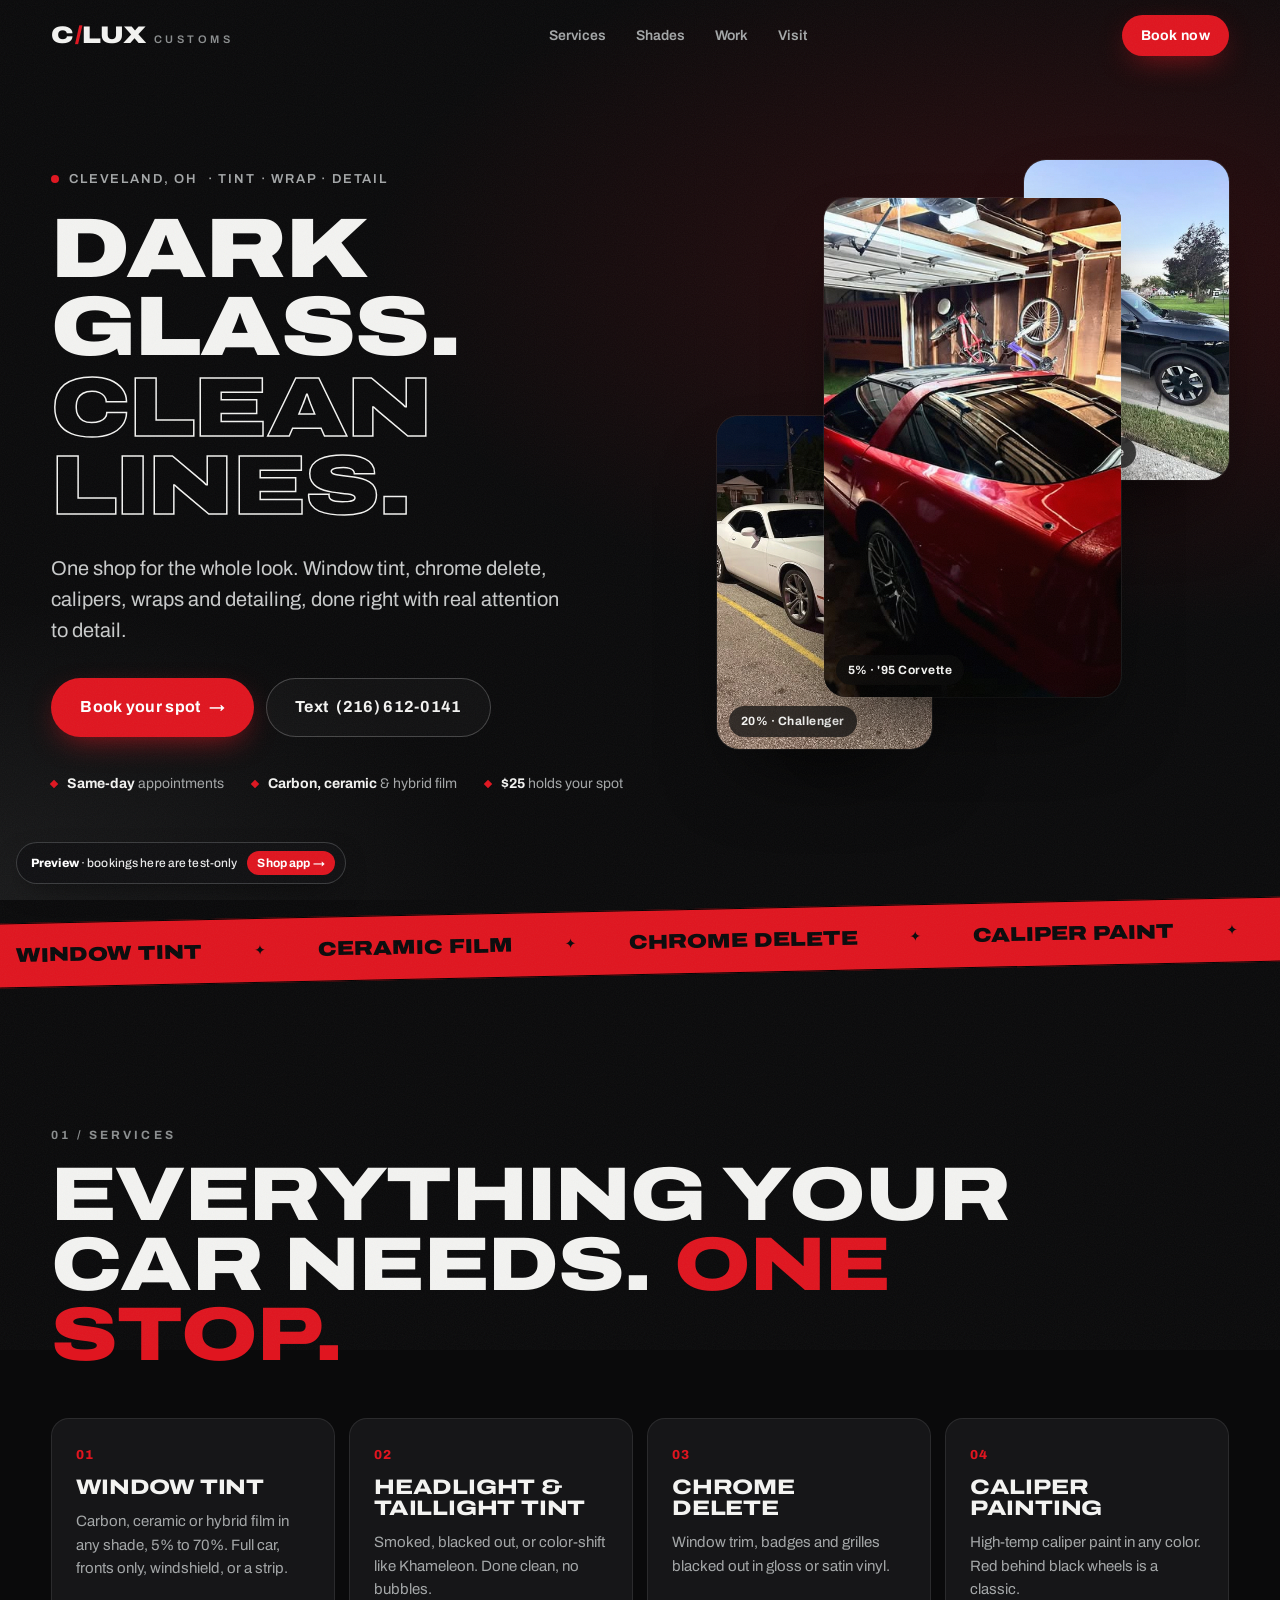
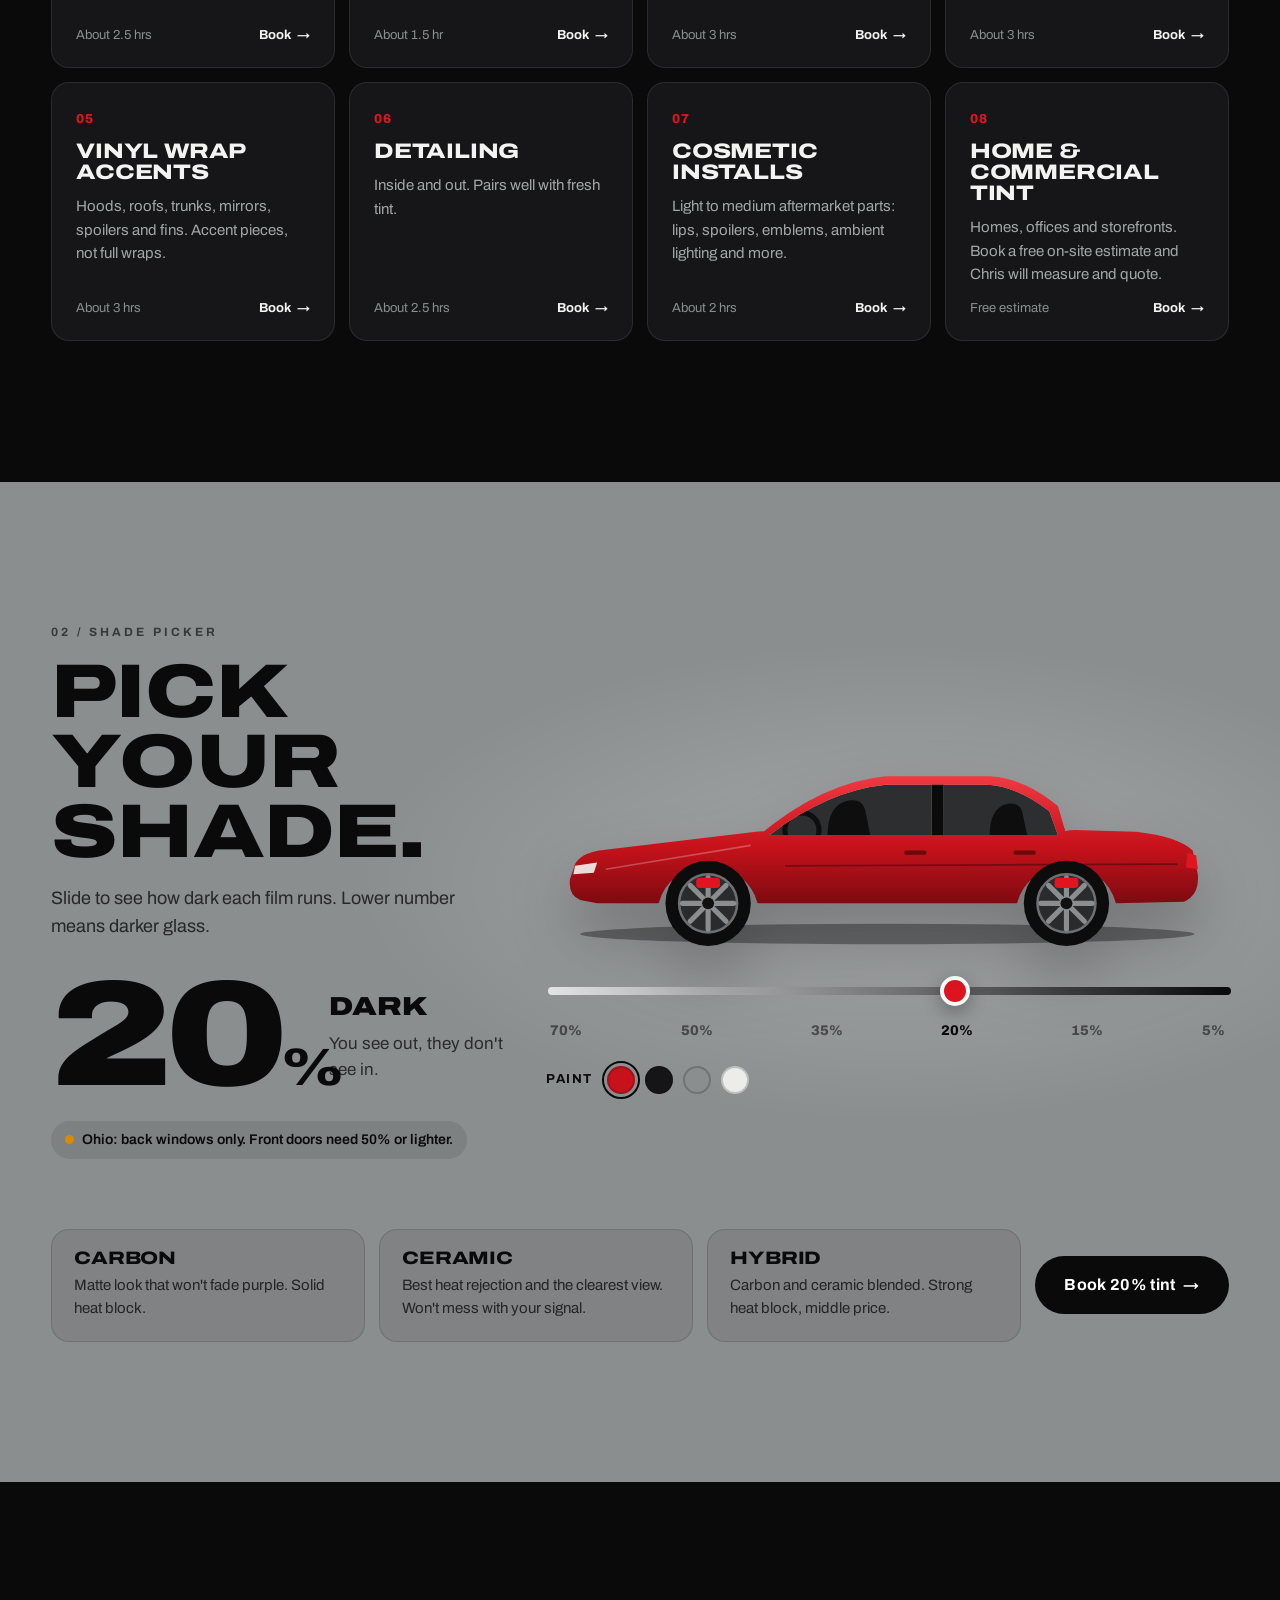
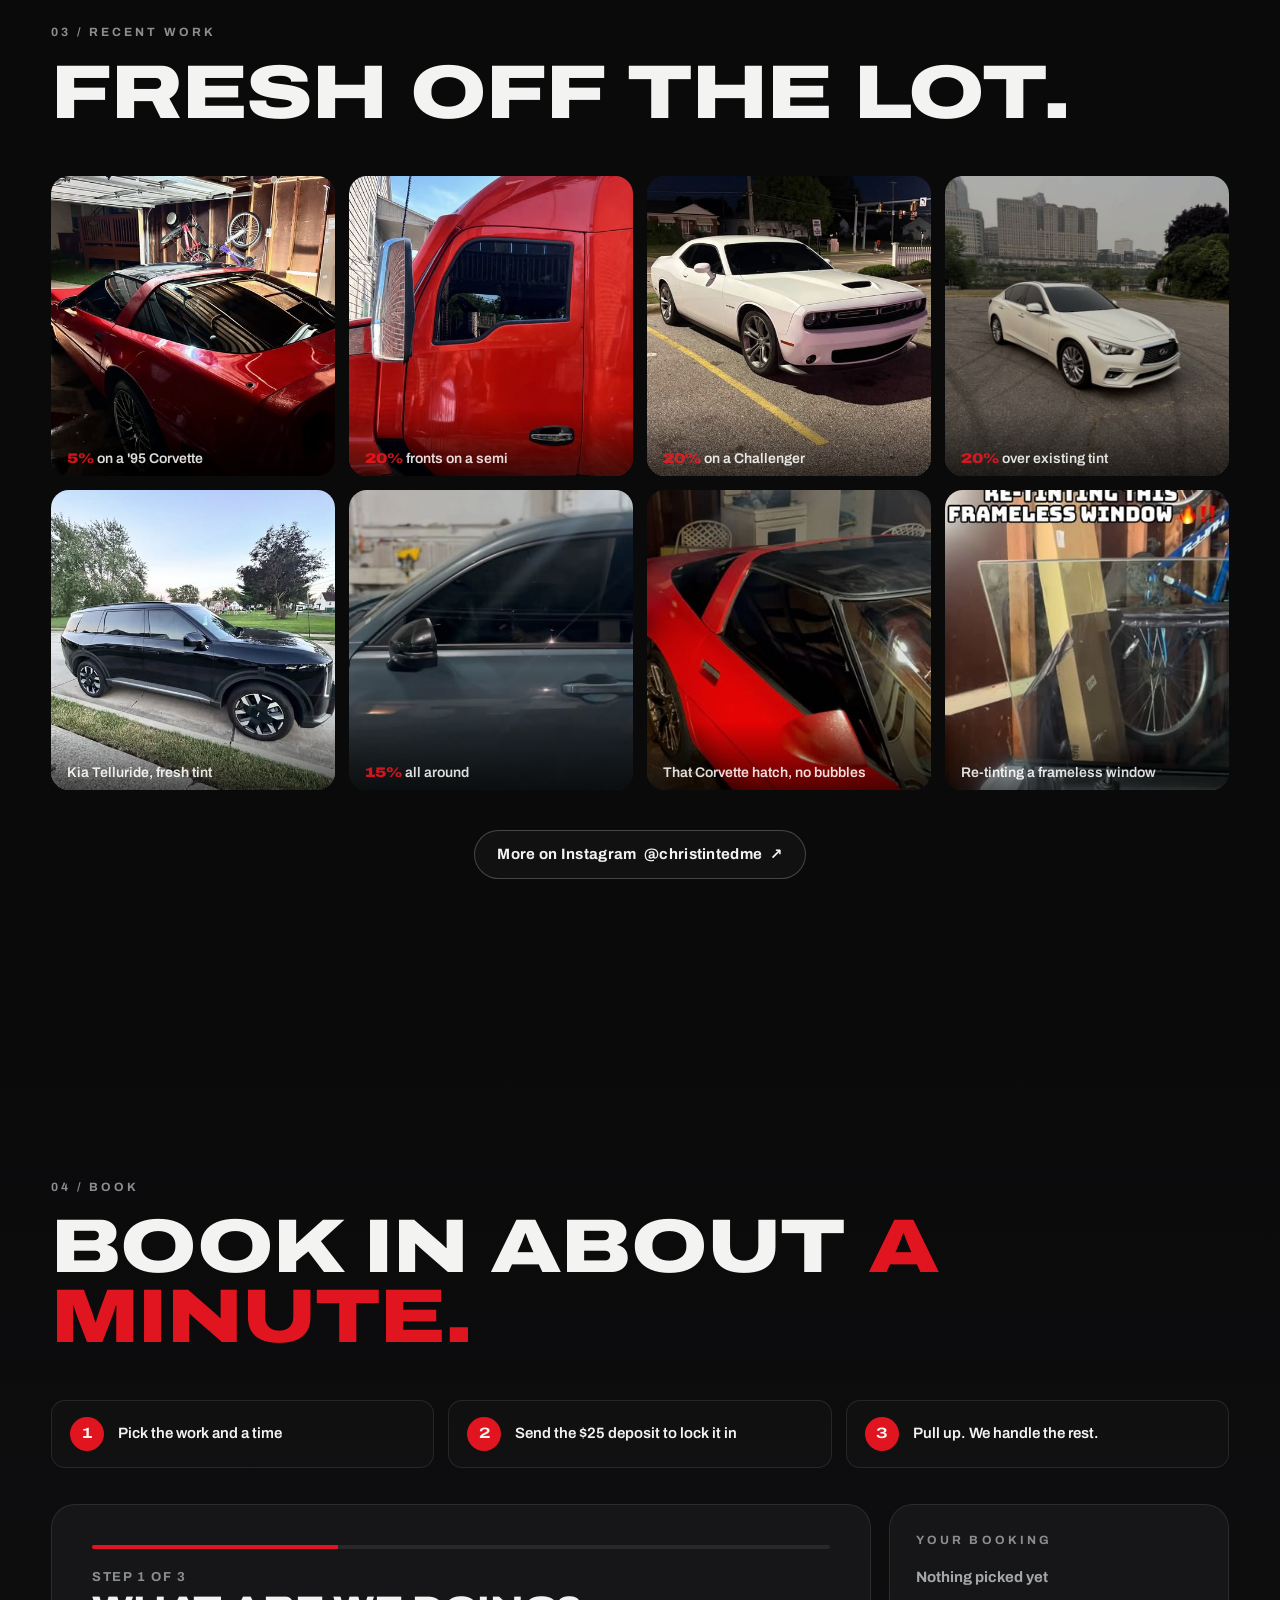
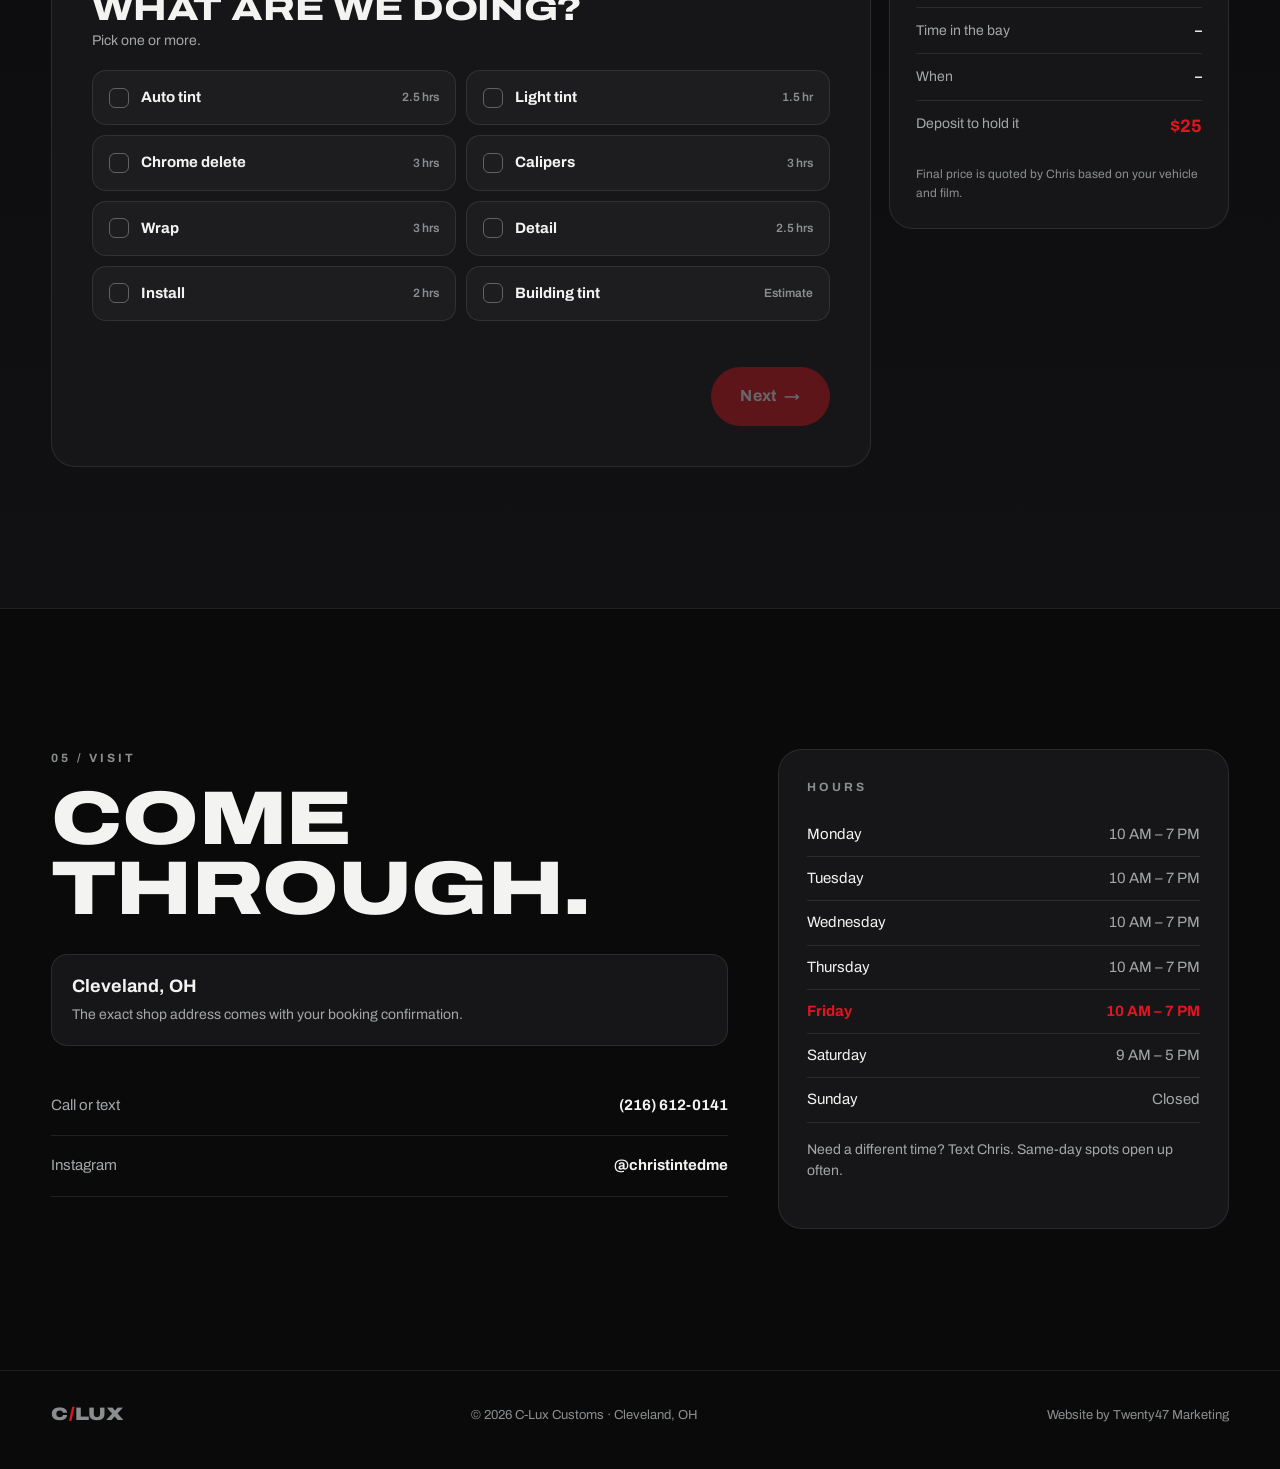
<file: index.html>
<!doctype html>
<html lang="en">
<head>
<meta charset="utf-8">
<meta name="viewport" content="width=device-width, initial-scale=1, viewport-fit=cover">
<title>C-Lux Customs | Window Tint, Wraps & Detailing in Cleveland</title>
<meta name="description" content="Cleveland window tint, chrome delete, caliper painting, headlight tint, vinyl wrap accents and detailing. Book online in about a minute.">
<meta name="theme-color" content="#0a0a0b">
<meta property="og:title" content="C-Lux Customs | Cleveland Tint, Wraps & Detailing">
<meta property="og:description" content="One stop for the whole look. Book online in about a minute.">
<meta property="og:image" content="img/corvette-5.jpg">
<link rel="icon" href="img/icon.svg" type="image/svg+xml">
<link rel="preconnect" href="https://fonts.googleapis.com">
<link rel="preconnect" href="https://fonts.gstatic.com" crossorigin>
<link href="https://fonts.googleapis.com/css2?family=Archivo:wdth,wght@62..125,300..900&display=swap" rel="stylesheet">
<link rel="stylesheet" href="styles.css">
<meta name="robots" content="noindex">
<link rel="stylesheet" href="demo/demo.css">
</head>
<body>
<div class="grain" aria-hidden="true"></div>

<header class="nav" id="nav">
  <a href="#top" class="logo" aria-label="C-Lux Customs home"><span class="logo-mark">C<i>/</i>LUX</span><span class="logo-sub">Customs</span></a>
  <nav class="nav-links" aria-label="Sections">
    <a href="#services">Services</a><a href="#shades">Shades</a><a href="#work">Work</a><a href="#visit">Visit</a>
  </nav>
  <a href="#book" class="btn btn-red btn-sm magnetic">Book now</a>
</header>

<main id="top">
  <!-- HERO -->
  <section class="hero">
    <div class="streaks" aria-hidden="true"><i></i><i></i><i></i><i></i><i></i></div>
    <div class="hero-copy">
      <p class="eyebrow reveal"><span class="dot"></span><span data-biz="city">Cleveland, OH</span> · Tint · Wrap · Detail</p>
      <h1 class="hero-title">
        <span class="line"><span class="sweep">Dark glass.</span></span>
        <span class="line"><span class="sweep">Clean lines.</span></span>
      </h1>
      <p class="hero-sub reveal">One shop for the whole look. Window tint, chrome delete, calipers, wraps and detailing, done right with real attention to detail.</p>
      <div class="hero-cta reveal">
        <a href="#book" class="btn btn-red btn-lg magnetic">Book your spot <span class="arrow">→</span></a>
        <a href="sms:+12166120141" class="btn btn-ghost btn-lg" data-biz-href="sms">Text <span data-biz="phone">(216) 612-0141</span></a>
      </div>
      <ul class="proof reveal">
        <li><b>Same-day</b> appointments</li>
        <li><b>Carbon, ceramic</b> &amp; hybrid film</li>
        <li><b>$<span data-biz="deposit">25</span></b> holds your spot</li>
      </ul>
    </div>
    <div class="hero-stack" id="heroStack" aria-hidden="true">
      <figure class="card c1 film"><img src="img/corvette-5.jpg?v=2" alt=""><figcaption>5% · '95 Corvette</figcaption></figure>
      <figure class="card c2 film"><img src="img/challenger-20.jpg?v=2" alt=""><figcaption>20% · Challenger</figcaption></figure>
      <figure class="card c3 film"><img src="img/telluride.jpg?v=2" alt=""><figcaption>Kia Telluride</figcaption></figure>
    </div>
  </section>

  <div class="marquee" aria-hidden="true">
    <div class="marquee-track">
      <span>Window tint</span><span>Ceramic film</span><span>Chrome delete</span><span>Caliper paint</span><span>Headlight tint</span><span>Vinyl wrap</span><span>Detailing</span><span>Home &amp; office tint</span>
      <span>Window tint</span><span>Ceramic film</span><span>Chrome delete</span><span>Caliper paint</span><span>Headlight tint</span><span>Vinyl wrap</span><span>Detailing</span><span>Home &amp; office tint</span>
    </div>
  </div>

  <!-- SERVICES -->
  <section class="section" id="services">
    <div class="section-head reveal">
      <p class="kicker">01 / Services</p>
      <h2>Everything your car needs. <span class="red">One stop.</span></h2>
    </div>
    <div class="services" id="serviceGrid"><!-- filled from /api/config --></div>
  </section>

  <!-- SHADE PICKER -->
  <section class="section shades" id="shades">
    <div class="shades-inner">
      <div class="shades-copy reveal">
        <p class="kicker dark">02 / Shade picker</p>
        <h2>Pick your shade.</h2>
        <p class="lede">Slide to see how dark each film runs. Lower number means darker glass.</p>
        <div class="shade-readout">
          <div class="shade-num"><span id="shadeNum">20</span><small>%</small></div>
          <div>
            <p class="shade-name" id="shadeName">Dark</p>
            <p class="shade-desc" id="shadeDesc">You see out, they don't see in.</p>
          </div>
        </div>
        <p class="legal" id="shadeLegal"></p>
      </div>
      <div class="car-wrap reveal">
        <svg class="car" id="car" viewBox="0 0 800 290" role="img" aria-label="Car with tinted windows preview">
          <defs>
            <linearGradient id="paint" x1="0" y1="0" x2="0" y2="1">
              <stop offset="0" stop-color="var(--paint-hi)"/><stop offset=".55" stop-color="var(--paint)"/><stop offset="1" stop-color="var(--paint-lo)"/>
            </linearGradient>
            <linearGradient id="glare" x1="0" y1="0" x2="1" y2="0">
              <stop offset="0" stop-color="#fff" stop-opacity="0"/><stop offset=".5" stop-color="#fff" stop-opacity=".35"/><stop offset="1" stop-color="#fff" stop-opacity="0"/>
            </linearGradient>
            <clipPath id="glass"><path id="glassPath" d="M262 156 Q330 104 398 97 L452 97 L452 156 Z M466 97 L518 97 Q552 99 590 128 L600 156 L466 156 Z"/></clipPath>
          </defs>
          <ellipse cx="400" cy="272" rx="360" ry="12" fill="#000" opacity=".35"/>
          <!-- interior you can see through light tint -->
          <g clip-path="url(#glass)">
            <rect x="250" y="90" width="360" height="70" fill="#d9dcdc"/>
            <path d="M330 156 q0-34 22-40 q18-4 22 10 l6 30z M520 156 q0-30 18-36 q16-4 20 8 l6 28z" fill="#3a3c3e"/>
            <circle cx="300" cy="150" r="20" fill="none" stroke="#3a3c3e" stroke-width="6"/>
            <rect id="tint" x="250" y="90" width="360" height="70" fill="#030304" opacity=".8"/>
            <rect class="glare" x="160" y="80" width="120" height="90" fill="url(#glare)" transform="skewX(-25)"/>
          </g>
          <path class="body" fill="url(#paint)" d="M60 236 L40 232 Q26 226 28 208 L34 190 Q40 178 62 174 L246 152 Q262 150 262 156 L600 156 Q606 150 620 150 L692 152 Q742 158 758 174 L764 202 Q766 226 748 234 L668 236 A60 60 0 0 0 552 236 L248 236 A60 60 0 0 0 132 236 Z
            M250 156 Q324 94 398 87 L520 87 Q560 89 600 122 L610 156 L600 156 L590 128 Q552 99 518 97 L398 97 Q330 104 262 156 Z"/>
          <path d="M452 97 L466 97 L466 156 L452 156 Z" fill="#0b0b0c"/>
          <path d="M70 196 L240 168" stroke="rgba(255,255,255,.25)" stroke-width="2"/>
          <path d="M280 192 L740 190" stroke="rgba(0,0,0,.35)" stroke-width="2"/>
          <rect x="420" y="174" width="26" height="5" rx="2" fill="rgba(0,0,0,.45)"/>
          <rect x="548" y="174" width="26" height="5" rx="2" fill="rgba(0,0,0,.45)"/>
          <path d="M34 192 l26 -4 l-4 12 l-24 2z" fill="#f3f3ee" opacity=".9"/>
          <path d="M752 176 l10 4 l2 16 l-14 -2z" fill="#e0151f"/>
          <g class="wheel" transform="translate(190 236)"><circle r="50" fill="#0c0c0d"/><circle r="34" fill="#2a2b2d"/><circle r="34" fill="none" stroke="#6d7072" stroke-width="3"/><g class="spokes" stroke="#8b8e90" stroke-width="6" stroke-linecap="round"><line y1="-30" y2="30"/><line x1="-30" x2="30"/><line x1="-21" y1="-21" x2="21" y2="21"/><line x1="21" y1="-21" x2="-21" y2="21"/></g><rect class="caliper" x="-14" y="-30" width="28" height="12" rx="4" fill="#e0151f"/><circle r="7" fill="#111"/></g>
          <g class="wheel" transform="translate(610 236)"><circle r="50" fill="#0c0c0d"/><circle r="34" fill="#2a2b2d"/><circle r="34" fill="none" stroke="#6d7072" stroke-width="3"/><g class="spokes" stroke="#8b8e90" stroke-width="6" stroke-linecap="round"><line y1="-30" y2="30"/><line x1="-30" x2="30"/><line x1="-21" y1="-21" x2="21" y2="21"/><line x1="21" y1="-21" x2="-21" y2="21"/></g><rect class="caliper" x="-14" y="-30" width="28" height="12" rx="4" fill="#e0151f"/><circle r="7" fill="#111"/></g>
        </svg>
        <div class="shade-controls">
          <input type="range" id="shadeRange" min="0" max="5" step="1" value="3" aria-label="Tint shade">
          <div class="shade-ticks" id="shadeTicks"></div>
          <div class="paint-row">
            <span>Paint</span>
            <button class="swatch active" data-paint="red" style="--c:#c8121b" aria-label="Red"></button>
            <button class="swatch" data-paint="black" style="--c:#151517" aria-label="Black"></button>
            <button class="swatch" data-paint="nardo" style="--c:#8b8e8f" aria-label="Nardo Grey"></button>
            <button class="swatch" data-paint="white" style="--c:#ecedeb" aria-label="White"></button>
          </div>
        </div>
      </div>
    </div>
    <div class="films reveal">
      <article><h3>Carbon</h3><p>Matte look that won't fade purple. Solid heat block.</p></article>
      <article><h3>Ceramic</h3><p>Best heat rejection and the clearest view. Won't mess with your signal.</p></article>
      <article><h3>Hybrid</h3><p>Carbon and ceramic blended. Strong heat block, middle price.</p></article>
      <a href="#book" class="btn btn-black btn-lg magnetic" id="bookShade"><span>Book <span id="bookShadeNum">20</span>% tint</span> <span class="arrow">→</span></a>
    </div>
  </section>

  <!-- WORK -->
  <section class="section" id="work">
    <div class="section-head reveal">
      <p class="kicker">03 / Recent work</p>
      <h2>Fresh off the lot.</h2>
    </div>
    <div class="gallery">
      <figure class="shot film tilt"><img src="img/corvette-5.jpg?v=2" alt="Red 1995 Corvette with 5% tint" loading="lazy"><figcaption><b>5%</b> on a '95 Corvette</figcaption></figure>
      <figure class="shot film tilt"><img src="img/semi-20.jpg?v=2" alt="Red semi truck with 20% tint on the front windows" loading="lazy"><figcaption><b>20%</b> fronts on a semi</figcaption></figure>
      <figure class="shot film tilt"><img src="img/challenger-20.jpg?v=2" alt="White Dodge Challenger with 20% tint" loading="lazy"><figcaption><b>20%</b> on a Challenger</figcaption></figure>
      <figure class="shot film tilt"><img src="img/infiniti-20.jpg?v=2" alt="White Infiniti with 20% tint over existing tint" loading="lazy"><figcaption><b>20%</b> over existing tint</figcaption></figure>
      <figure class="shot film tilt"><img src="img/telluride.jpg?v=2" alt="Black Kia Telluride with fresh window tint" loading="lazy"><figcaption>Kia Telluride, fresh tint</figcaption></figure>
      <figure class="shot film tilt"><img src="img/15-all-around.jpg?v=2" alt="Dark grey SUV with 15% tint all around" loading="lazy"><figcaption><b>15%</b> all around</figcaption></figure>
      <figure class="shot film tilt"><img src="img/corvette-hatch.jpg?v=2" alt="Corvette rear hatch glass being tinted" loading="lazy"><figcaption>That Corvette hatch, no bubbles</figcaption></figure>
      <figure class="shot film tilt"><img src="img/frameless.jpg?v=2" alt="Frameless window being re-tinted" loading="lazy"><figcaption>Re-tinting a frameless window</figcaption></figure>
    </div>
    <p class="center reveal"><a class="btn btn-ghost" id="igLink" href="https://www.instagram.com/christintedme/" target="_blank" rel="noopener">More on Instagram <span data-biz="ig">@christintedme</span> ↗</a></p>
  </section>

  <!-- BOOKING -->
  <section class="section book" id="book">
    <div class="section-head reveal">
      <p class="kicker">04 / Book</p>
      <h2>Book in about <span class="red">a minute.</span></h2>
    </div>
    <ol class="how reveal">
      <li><b>1</b><span>Pick the work and a time</span></li>
      <li><b>2</b><span>Send the $<span data-biz="deposit">25</span> deposit to lock it in</span></li>
      <li><b>3</b><span>Pull up. We handle the rest.</span></li>
    </ol>

    <div class="wizard reveal" id="wizard">
      <div class="wiz-main">
        <div class="wiz-progress"><span id="wizBar"></span></div>
        <p class="wiz-step" id="wizStep">Step 1 of 3</p>

        <!-- step 1 -->
        <div class="pane" data-pane="1">
          <h3>What are we doing?</h3>
          <p class="hint">Pick one or more.</p>
          <div class="svc-picks" id="svcPicks"></div>
          <div class="sub" id="tintOpts" hidden>
            <label class="lbl">Shade <small>(lower = darker)</small></label>
            <div class="chips" id="shadeChips"></div>
            <label class="lbl">Film</label>
            <div class="chips" id="filmChips"></div>
          </div>
          <div class="sub" id="vehicleOpts" hidden>
            <label class="lbl" for="vehicle">Year, make and model</label>
            <input id="vehicle" class="input" placeholder="2021 Dodge Challenger" autocomplete="off">
          </div>
          <div class="sub" id="propertyOpts" hidden>
            <label class="lbl" for="propAddr">Property address <small>(free on-site estimate)</small></label>
            <input id="propAddr" class="input" placeholder="123 Main St, Cleveland" autocomplete="street-address">
          </div>
        </div>

        <!-- step 2 -->
        <div class="pane" data-pane="2" hidden>
          <h3>Pick a day.</h3>
          <p class="hint" id="durHint"></p>
          <div class="cal">
            <div class="cal-head">
              <button class="icon-btn" id="calPrev" aria-label="Previous month">‹</button>
              <strong id="calTitle"></strong>
              <button class="icon-btn" id="calNext" aria-label="Next month">›</button>
            </div>
            <div class="cal-dow"><span>S</span><span>M</span><span>T</span><span>W</span><span>T</span><span>F</span><span>S</span></div>
            <div class="cal-grid" id="calGrid"></div>
          </div>
          <div class="times" id="times"></div>
        </div>

        <!-- step 3 -->
        <div class="pane" data-pane="3" hidden>
          <h3>Who's pulling up?</h3>
          <form id="infoForm" novalidate>
            <div class="grid2">
              <div><label class="lbl" for="fName">Name</label><input id="fName" class="input" autocomplete="name" required></div>
              <div><label class="lbl" for="fPhone">Phone</label><input id="fPhone" class="input" type="tel" autocomplete="tel" inputmode="tel" required placeholder="(216) 555-0123"></div>
              <div><label class="lbl" for="fEmail">Email <small>(optional)</small></label><input id="fEmail" class="input" type="email" autocomplete="email"></div>
              <div><label class="lbl" for="fIg">Instagram <small>(optional)</small></label><input id="fIg" class="input" autocomplete="off" placeholder="@yourhandle"></div>
            </div>
            <label class="lbl" for="fNotes">Anything Chris should know? <small>(optional)</small></label>
            <textarea id="fNotes" class="input" rows="3" placeholder="Removing old tint, want to match my other car, etc."></textarea>
            <input type="text" name="website" id="fWebsite" class="hp" tabindex="-1" autocomplete="off" aria-hidden="true">
            <label class="check"><input type="checkbox" id="fAgree"><span id="agreeText">I understand the $25 deposit is non-refundable and holds my spot.</span></label>
          </form>
        </div>

        <!-- done -->
        <div class="pane done" data-pane="4" hidden>
          <div class="check-anim"><svg viewBox="0 0 52 52"><circle cx="26" cy="26" r="24"/><path d="M15 27 l7 7 l15 -16"/></svg></div>
          <h3 id="doneTitle">You're booked.</h3>
          <p class="done-when" id="doneWhen"></p>
          <div class="deposit-box" id="depositBox"></div>
          <div class="done-actions">
            <a class="btn btn-red" id="textChris" href="#">Text Chris your booking</a>
            <a class="btn btn-ghost" id="addCal" href="#">Add to my calendar</a>
          </div>
          <p class="hint">Confirmation number <b id="doneRef"></b></p>
        </div>

        <p class="wiz-err" id="wizErr" role="alert"></p>
        <div class="wiz-nav" id="wizNav">
          <button class="btn btn-ghost" id="wizBack" hidden>Back</button>
          <button class="btn btn-red btn-lg" id="wizNext" disabled>Next <span class="arrow">→</span></button>
        </div>
      </div>

      <aside class="wiz-summary" id="wizSummary">
        <p class="kicker">Your booking</p>
        <ul id="sumList"><li class="muted">Nothing picked yet</li></ul>
        <div class="sum-row"><span>Time in the bay</span><b id="sumDur">–</b></div>
        <div class="sum-row"><span>When</span><b id="sumWhen">–</b></div>
        <div class="sum-row dep"><span>Deposit to hold it</span><b>$<span data-biz="deposit">25</span></b></div>
        <p class="sum-note">Final price is quoted by Chris based on your vehicle and film.</p>
      </aside>
    </div>
  </section>

  <!-- VISIT -->
  <section class="section visit" id="visit">
    <div class="visit-grid">
      <div class="reveal">
        <p class="kicker">05 / Visit</p>
        <h2>Come through.</h2>
        <div id="locations" class="locations"></div>
        <div class="contact-rows">
          <a href="tel:+12166120141" data-biz-href="tel"><span>Call or text</span><b data-biz="phone">(216) 612-0141</b></a>
          <a href="https://www.instagram.com/christintedme/" target="_blank" rel="noopener" data-biz-href="ig"><span>Instagram</span><b data-biz="ig">@christintedme</b></a>
        </div>
      </div>
      <div class="hours reveal">
        <p class="kicker">Hours</p>
        <ul id="hoursList"></ul>
        <p class="hint">Need a different time? Text Chris. Same-day spots open up often.</p>
      </div>
    </div>
  </section>
</main>

<footer class="footer">
  <span class="logo-mark sm">C<i>/</i>LUX</span>
  <span>© <span id="year">2026</span> C-Lux Customs · <span data-biz="city">Cleveland, OH</span></span>
  <a href="https://twenty47marketing.com" target="_blank" rel="noopener">Website by Twenty47 Marketing</a>
</footer>

<a href="#book" class="mobile-book" id="mobileBook">Book now <span class="arrow">→</span></a>

<script src="demo/demo.js" type="module"></script>
<script src="site.js" type="module"></script>
</body>
</html>
</file>
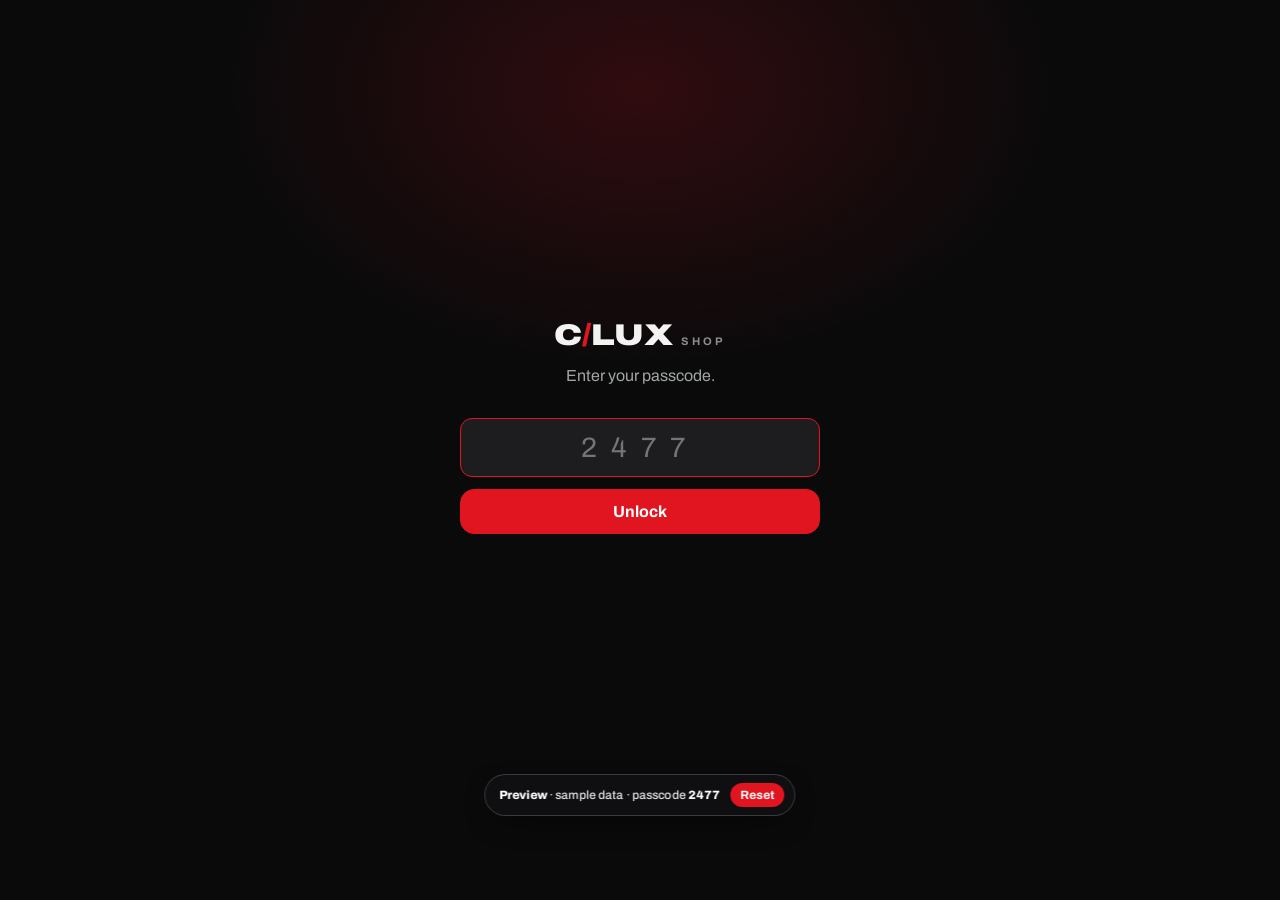
<file: app/index.html>
<!doctype html>
<html lang="en">
<head>
<meta charset="utf-8">
<meta name="viewport" content="width=device-width, initial-scale=1, viewport-fit=cover">
<title>C-Lux Shop</title>
<meta name="theme-color" content="#0a0a0b">
<meta name="robots" content="noindex">
<meta name="apple-mobile-web-app-capable" content="yes">
<meta name="apple-mobile-web-app-status-bar-style" content="black-translucent">
<meta name="apple-mobile-web-app-title" content="C-Lux Shop">
<link rel="manifest" href="manifest.webmanifest">
<link rel="icon" href="../img/icon.svg" type="image/svg+xml">
<link rel="apple-touch-icon" href="icon-512.png">
<link rel="preconnect" href="https://fonts.googleapis.com">
<link rel="preconnect" href="https://fonts.gstatic.com" crossorigin>
<link href="https://fonts.googleapis.com/css2?family=Archivo:wdth,wght@62..125,300..900&display=swap" rel="stylesheet">
<link rel="stylesheet" href="app.css">
<link rel="stylesheet" href="../demo/demo.css">
</head>
<body class="app-preview">
<div id="login" class="login" hidden>
  <div class="login-card">
    <div class="brand"><span class="mark">C<i>/</i>LUX</span><span class="brand-sub">Shop</span></div>
    <p class="muted">Enter your passcode.</p>
    <form id="loginForm">
      <input id="code" class="input code" type="password" inputmode="numeric" autocomplete="current-password" placeholder="••••" aria-label="Passcode">
      <button class="btn red block" type="submit">Unlock</button>
      <p class="err" id="loginErr"></p>
    </form>
  </div>
</div>

<div id="shell" class="shell" hidden>
  <header class="top">
    <div class="brand sm"><span class="mark">C<i>/</i>LUX</span><span class="brand-sub">Shop</span></div>
    <button class="btn red sm" id="newBtn">+ Booking</button>
  </header>
  <main id="view" class="view"></main>
  <nav class="tabs" id="tabs">
    <button data-tab="today" class="on"><svg viewBox="0 0 24 24"><path d="M12 3v2M12 19v2M3 12h2M19 12h2M5.6 5.6l1.4 1.4M17 17l1.4 1.4M5.6 18.4 7 17M17 7l1.4-1.4"/><circle cx="12" cy="12" r="4"/></svg>Today</button>
    <button data-tab="calendar"><svg viewBox="0 0 24 24"><rect x="3" y="5" width="18" height="16" rx="3"/><path d="M3 10h18M8 3v4M16 3v4"/></svg>Calendar</button>
    <button data-tab="bookings"><svg viewBox="0 0 24 24"><path d="M8 6h13M8 12h13M8 18h13M3.5 6h.01M3.5 12h.01M3.5 18h.01"/></svg>Bookings</button>
    <button data-tab="settings"><svg viewBox="0 0 24 24"><circle cx="12" cy="12" r="3"/><path d="M19.4 15a1.7 1.7 0 0 0 .3 1.8l.1.1a2 2 0 1 1-2.8 2.8l-.1-.1a1.7 1.7 0 0 0-1.8-.3 1.7 1.7 0 0 0-1 1.5V21a2 2 0 1 1-4 0v-.1a1.7 1.7 0 0 0-1.1-1.5 1.7 1.7 0 0 0-1.8.3l-.1.1a2 2 0 1 1-2.8-2.8l.1-.1a1.7 1.7 0 0 0 .3-1.8 1.7 1.7 0 0 0-1.5-1H3a2 2 0 1 1 0-4h.1a1.7 1.7 0 0 0 1.5-1.1 1.7 1.7 0 0 0-.3-1.8l-.1-.1a2 2 0 1 1 2.8-2.8l.1.1a1.7 1.7 0 0 0 1.8.3H9a1.7 1.7 0 0 0 1-1.5V3a2 2 0 1 1 4 0v.1a1.7 1.7 0 0 0 1 1.5 1.7 1.7 0 0 0 1.8-.3l.1-.1a2 2 0 1 1 2.8 2.8l-.1.1a1.7 1.7 0 0 0-.3 1.8V9a1.7 1.7 0 0 0 1.5 1H21a2 2 0 1 1 0 4h-.1a1.7 1.7 0 0 0-1.5 1z"/></svg>Settings</button>
  </nav>
</div>

<div class="sheet-wrap" id="sheetWrap" hidden>
  <div class="sheet-bg" data-close></div>
  <section class="sheet" id="sheet" role="dialog" aria-modal="true"></section>
</div>
<div class="toast" id="toast" role="status"></div>

<script src="../demo/demo.js" type="module"></script>
<script src="app.js" type="module"></script>
</body>
</html>
</file>
<file: styles.css>
:root {
  --black: #0a0a0b;
  --ink: #111113;
  --panel: #161618;
  --panel-2: #1d1d20;
  --line: rgba(255, 255, 255, .09);
  --text: #f3f3f1;
  --muted: #a4a7a8;
  --nardo: #8b8e8f;
  --nardo-lo: #7a7d7e;
  --red: #e0151f;
  --red-deep: #a50d15;
  --radius: 18px;
  --wide: 125%;
  --ease: cubic-bezier(.2, .8, .2, 1);
  --gutter: clamp(16px, 4vw, 56px);
}

* { box-sizing: border-box; }
html { scroll-behavior: smooth; scroll-padding-top: 84px; overflow-x: clip; }
body {
  margin: 0; background: var(--black); color: var(--text);
  font-family: "Archivo", system-ui, sans-serif; font-size: 17px; line-height: 1.55;
  -webkit-font-smoothing: antialiased; overflow-x: clip;
}
img { display: block; max-width: 100%; }
a { color: inherit; text-decoration: none; }
button { font: inherit; color: inherit; cursor: pointer; }
h1, h2, h3 { margin: 0; font-stretch: var(--wide); text-transform: uppercase; letter-spacing: -.01em; line-height: .92; }
h2 { font-size: clamp(36px, 6vw, 76px); font-weight: 850; }
h3 { font-size: 22px; font-weight: 800; }
.red { color: var(--red); }
.muted { color: var(--muted); }
.center { text-align: center; }
[hidden] { display: none !important; }

.grain {
  position: fixed; inset: -50%; z-index: 100; pointer-events: none; opacity: .05;
  background-image: url("data:image/svg+xml,%3Csvg xmlns='http://www.w3.org/2000/svg' width='160' height='160'%3E%3Cfilter id='n'%3E%3CfeTurbulence type='fractalNoise' baseFrequency='.9' numOctaves='3' stitchTiles='stitch'/%3E%3C/filter%3E%3Crect width='100%25' height='100%25' filter='url(%23n)'/%3E%3C/svg%3E");
  animation: grain 1.2s steps(6) infinite;
}
@keyframes grain { 0%{transform:translate(0,0)} 33%{transform:translate(-3%,2%)} 66%{transform:translate(2%,-3%)} 100%{transform:translate(0,0)} }

/* ---------- buttons ---------- */
.btn {
  display: inline-flex; align-items: center; justify-content: center; gap: .5em;
  border: 1px solid transparent; border-radius: 999px; padding: 12px 22px;
  font-weight: 700; font-size: 15px; letter-spacing: .02em; white-space: nowrap;
  transition: transform .25s var(--ease), background .2s, border-color .2s, box-shadow .25s;
}
.btn-sm { padding: 9px 18px; font-size: 14px; }
.btn-lg { padding: 16px 28px; font-size: 16px; }
.btn-red { background: var(--red); color: #fff; box-shadow: 0 10px 30px -10px rgba(224, 21, 31, .7); }
.btn-red:hover { background: #f21d28; box-shadow: 0 14px 40px -10px rgba(224, 21, 31, .9); }
.btn-ghost { border-color: rgba(255, 255, 255, .22); background: rgba(255, 255, 255, .03); }
.btn-ghost:hover { border-color: #fff; background: rgba(255, 255, 255, .07); }
.btn-black { background: var(--black); color: #fff; }
.btn-black:hover { background: #000; }
.btn:disabled { opacity: .35; cursor: not-allowed; box-shadow: none; }
.btn .arrow { transition: transform .25s var(--ease); }
.btn:hover .arrow { transform: translateX(4px); }
.btn:focus-visible, .input:focus-visible, .icon-btn:focus-visible { outline: 2px solid var(--red); outline-offset: 3px; }

/* ---------- nav ---------- */
.nav {
  position: fixed; inset: 0 0 auto; z-index: 50; height: 72px;
  display: flex; align-items: center; justify-content: space-between; gap: 20px; padding: 0 var(--gutter);
  transition: background .3s, border-color .3s, backdrop-filter .3s; border-bottom: 1px solid transparent;
}
.nav.scrolled { background: rgba(10, 10, 11, .78); backdrop-filter: blur(14px) saturate(1.3); -webkit-backdrop-filter: blur(14px) saturate(1.3); border-color: var(--line); }
.logo { display: flex; align-items: baseline; gap: 8px; }
.logo-mark { font-weight: 900; font-stretch: var(--wide); font-size: 24px; letter-spacing: -.02em; }
.logo-mark i { color: var(--red); font-style: normal; margin: 0 1px; }
.logo-mark.sm { font-size: 18px; }
.logo-sub { font-size: 11px; letter-spacing: .32em; text-transform: uppercase; color: var(--nardo); font-weight: 600; }
.nav-links { display: flex; gap: 30px; font-size: 14px; font-weight: 600; color: var(--muted); }
.nav-links a { position: relative; padding: 4px 0; transition: color .2s; }
.nav-links a::after { content: ""; position: absolute; left: 0; right: 0; bottom: -2px; height: 2px; background: var(--red); transform: scaleX(0); transform-origin: left; transition: transform .3s var(--ease); }
.nav-links a:hover { color: #fff; }
.nav-links a:hover::after { transform: scaleX(1); }

/* ---------- hero ---------- */
.hero {
  position: relative; min-height: 100svh; padding: 120px var(--gutter) 60px;
  display: grid; grid-template-columns: 1.1fr .9fr; align-items: center; gap: 40px; overflow: hidden;
  background: radial-gradient(1200px 600px at 85% 30%, rgba(224, 21, 31, .16), transparent 60%), radial-gradient(800px 500px at 0% 100%, rgba(139, 142, 143, .12), transparent 60%);
}
.streaks { position: absolute; inset: 0; pointer-events: none; }
.streaks i {
  position: absolute; left: -40%; width: 40%; height: 2px; border-radius: 2px;
  background: linear-gradient(90deg, transparent, rgba(224, 21, 31, .9), transparent);
  filter: drop-shadow(0 0 6px rgba(224, 21, 31, .8)); animation: streak 6s linear infinite; opacity: .55;
}
.streaks i:nth-child(1) { top: 22%; animation-delay: 0s; }
.streaks i:nth-child(2) { top: 41%; animation-delay: 2.2s; animation-duration: 7s; width: 25%; }
.streaks i:nth-child(3) { top: 63%; animation-delay: 1.1s; animation-duration: 5s; }
.streaks i:nth-child(4) { top: 78%; animation-delay: 3.6s; animation-duration: 8s; width: 30%; background: linear-gradient(90deg, transparent, rgba(255, 255, 255, .5), transparent); filter: none; }
.streaks i:nth-child(5) { top: 90%; animation-delay: 4.4s; animation-duration: 6.5s; }
@keyframes streak { to { transform: translateX(380%); } }

.hero-copy { position: relative; z-index: 2; max-width: 680px; }
.eyebrow { display: inline-flex; align-items: center; gap: 10px; margin: 0 0 22px; font-size: 13px; font-weight: 600; letter-spacing: .14em; text-transform: uppercase; color: var(--muted); }
.dot { width: 8px; height: 8px; border-radius: 50%; background: var(--red); box-shadow: 0 0 0 0 rgba(224, 21, 31, .7); animation: pulse 2s infinite; }
@keyframes pulse { 70% { box-shadow: 0 0 0 10px rgba(224, 21, 31, 0); } 100% { box-shadow: 0 0 0 0 rgba(224, 21, 31, 0); } }
.hero-title { font-size: clamp(46px, 6.6vw, 98px); font-weight: 900; margin-bottom: 24px; }
.hero-title .line { display: block; overflow: hidden; padding-bottom: .04em; }
.sweep { position: relative; display: inline-block; }
/* "film lay" — a dark tint panel wipes across each line, then a squeegee glint */
.sweep::after {
  content: ""; position: absolute; inset: -4% -2%; background: linear-gradient(90deg, var(--red) 0 6px, #0a0a0b 6px);
  transform-origin: right; animation: wipe 1.1s var(--ease) forwards;
}
.hero-title .line:nth-child(2) .sweep::after { animation-delay: .18s; }
@keyframes wipe { 0% { transform: scaleX(1); } 100% { transform: scaleX(0); } }
.hero-title .line:nth-child(2) { color: transparent; -webkit-text-stroke: 1.5px var(--text); }
.hero-sub { font-size: clamp(17px, 1.6vw, 20px); color: #c9cbcb; max-width: 520px; margin: 0 0 32px; }
.hero-cta { display: flex; flex-wrap: wrap; gap: 12px; margin-bottom: 36px; }
.proof { display: flex; flex-wrap: wrap; gap: 10px 28px; list-style: none; padding: 0; margin: 0; font-size: 14px; color: var(--muted); }
.proof li { position: relative; padding-left: 16px; }
.proof li::before { content: ""; position: absolute; left: 0; top: .6em; width: 6px; height: 6px; background: var(--red); transform: rotate(45deg); }
.proof b { color: var(--text); font-weight: 700; }

.hero-stack { position: relative; height: min(640px, 72vh); perspective: 1200px; }
.card {
  position: absolute; margin: 0; border-radius: 22px; overflow: hidden; background: var(--panel);
  box-shadow: 0 40px 80px -30px rgba(0, 0, 0, .9), 0 0 0 1px rgba(255, 255, 255, .08);
  transition: transform .6s var(--ease); will-change: transform;
}
.card img { width: 100%; height: 100%; object-fit: cover; }
.card figcaption {
  position: absolute; left: 12px; bottom: 12px; padding: 6px 12px; border-radius: 999px;
  background: rgba(10, 10, 11, .72); backdrop-filter: blur(8px); font-size: 12px; font-weight: 700; letter-spacing: .04em;
}
.c1 { width: 58%; height: 78%; left: 21%; top: 6%; z-index: 3; }
.c2 { width: 42%; height: 52%; left: 0; top: 40%; z-index: 2; }
.c3 { width: 40%; height: 50%; right: 0; top: 0; z-index: 1; }

/* film reveal on images */
.shot { position: relative; }
.film::after {
  content: ""; position: absolute; inset: 0; z-index: 2; pointer-events: none;
  background: linear-gradient(100deg, transparent 0 42%, rgba(255, 255, 255, .55) 48%, transparent 54%), rgba(6, 6, 7, .92);
  background-size: 300% 100%, 100% 100%; background-repeat: no-repeat; background-position: 120% 0, 0 0;
  transform-origin: right; transform: scaleX(1);
}
.film.in::after { animation: filmlay 1.3s var(--ease) forwards; }
@keyframes filmlay {
  0% { transform: scaleX(1); background-position: 120% 0, 0 0; }
  60% { transform: scaleX(0); background-position: -20% 0, 0 0; }
  100% { transform: scaleX(0); }
}

/* ---------- marquee ---------- */
.marquee { background: var(--red); color: #0a0a0b; overflow: hidden; transform: rotate(-1.2deg); margin: 10px -10px; border-block: 1px solid #000; }
.marquee-track { display: flex; width: max-content; animation: marquee 32s linear infinite; }
.marquee span { padding: 16px 26px; font-weight: 900; font-stretch: var(--wide); text-transform: uppercase; font-size: 20px; white-space: nowrap; }
.marquee span::after { content: "✦"; margin-left: 52px; font-size: 14px; position: relative; top: -2px; }
@keyframes marquee { to { transform: translateX(-50%); } }

/* ---------- sections ---------- */
.section { padding: clamp(80px, 11vw, 150px) var(--gutter); position: relative; }
.section-head { margin-bottom: 48px; max-width: 1100px; }
.kicker { margin: 0 0 16px; font-size: 12px; letter-spacing: .26em; text-transform: uppercase; font-weight: 700; color: var(--nardo); }
.kicker.dark { color: rgba(10, 10, 11, .65); }

/* services */
.services { display: grid; grid-template-columns: repeat(4, 1fr); gap: 14px; }
.svc {
  position: relative; overflow: hidden; border-radius: var(--radius); padding: 26px 24px 22px; min-height: 250px;
  background: var(--panel); border: 1px solid var(--line); display: flex; flex-direction: column; gap: 12px;
  transition: transform .35s var(--ease), border-color .3s;
}
.svc::before {
  content: ""; position: absolute; inset: 0; pointer-events: none; opacity: 0; transition: opacity .3s;
  background: radial-gradient(360px circle at var(--mx, 50%) var(--my, 50%), rgba(224, 21, 31, .22), transparent 60%);
}
.svc:hover { transform: translateY(-4px); border-color: rgba(224, 21, 31, .45); }
.svc:hover::before { opacity: 1; }
.svc-num { font-size: 13px; font-weight: 800; color: var(--red); letter-spacing: .1em; }
.svc h3 { font-size: 21px; line-height: 1; }
.svc p { margin: 0; color: var(--muted); font-size: 15px; flex: 1; }
.svc-foot { display: flex; justify-content: space-between; align-items: center; font-size: 13px; color: var(--nardo); }
.svc-book { font-weight: 700; color: var(--text); display: inline-flex; gap: 6px; align-items: center; }
.svc-book span { transition: transform .25s var(--ease); }
.svc:hover .svc-book span { transform: translateX(4px); }

/* shades (Nardo band) */
.shades { background: var(--nardo); color: var(--black); }
.shades::before { content: ""; position: absolute; inset: 0; pointer-events: none; background: radial-gradient(900px 400px at 70% 40%, rgba(255, 255, 255, .22), transparent 60%); }
.shades-inner { position: relative; display: grid; grid-template-columns: .8fr 1.2fr; gap: 40px; align-items: center; }
.lede { font-size: 18px; max-width: 420px; margin: 18px 0 34px; color: rgba(10, 10, 11, .78); }
.shade-readout { display: flex; gap: 22px; align-items: center; }
.shade-num { font-size: clamp(90px, 12vw, 150px); font-weight: 900; font-stretch: var(--wide); line-height: .8; letter-spacing: -.04em; min-width: 2.1ch; }
.shade-num small { font-size: .35em; letter-spacing: 0; }
.shade-name { margin: 0; font-weight: 900; font-stretch: var(--wide); text-transform: uppercase; font-size: 26px; }
.shade-desc { margin: 4px 0 0; max-width: 280px; color: rgba(10, 10, 11, .75); }
.legal { margin-top: 26px; display: inline-flex; gap: 8px; align-items: center; padding: 8px 14px; border-radius: 999px; background: rgba(10, 10, 11, .1); font-size: 14px; font-weight: 600; }
.legal::before { content: ""; width: 9px; height: 9px; border-radius: 50%; background: var(--c, #18a957); }
.car-wrap { position: relative; }
.car { width: 100%; height: auto; overflow: visible; filter: drop-shadow(0 30px 30px rgba(0, 0, 0, .25)); }
.car .body { transition: fill .4s; }
.car #tint { transition: opacity .5s var(--ease); }
.car .glare { animation: glare 4.5s var(--ease) infinite; }
@keyframes glare { 0%, 55% { transform: translateX(-200px) skewX(-25deg); } 100% { transform: translateX(600px) skewX(-25deg); } }
.car .spokes { transform-origin: 0 0; }
.car.drive .spokes { animation: spin .6s var(--ease); }
@keyframes spin { to { transform: rotate(180deg); } }
.car { --paint: #c8121b; --paint-hi: #ef3a42; --paint-lo: #7d0a10; }
.car[data-paint="black"] { --paint: #18181a; --paint-hi: #3a3a3e; --paint-lo: #050506; }
.car[data-paint="nardo"] { --paint: #7d8081; --paint-hi: #a9acad; --paint-lo: #55585a; }
.car[data-paint="white"] { --paint: #e7e8e5; --paint-hi: #ffffff; --paint-lo: #b4b6b3; }
.shade-controls { margin-top: 20px; }
input[type=range] { -webkit-appearance: none; appearance: none; width: 100%; height: 8px; border-radius: 99px; background: linear-gradient(90deg, rgba(255,255,255,.75), #0a0a0b); outline: none; }
input[type=range]::-webkit-slider-thumb { -webkit-appearance: none; width: 30px; height: 30px; border-radius: 50%; background: var(--red); border: 4px solid #fff; box-shadow: 0 6px 18px rgba(0,0,0,.3); cursor: grab; }
input[type=range]::-moz-range-thumb { width: 24px; height: 24px; border-radius: 50%; background: var(--red); border: 4px solid #fff; cursor: grab; }
.shade-ticks { display: flex; justify-content: space-between; margin-top: 10px; }
.shade-ticks button { background: none; border: 0; padding: 6px 4px; font-weight: 800; font-size: 14px; color: rgba(10, 10, 11, .55); transition: color .2s; }
.shade-ticks button.on { color: var(--black); }
.paint-row { display: flex; align-items: center; gap: 10px; margin-top: 18px; font-size: 13px; font-weight: 700; letter-spacing: .12em; text-transform: uppercase; }
.paint-row span { margin-right: 4px; }
.swatch { width: 28px; height: 28px; border-radius: 50%; background: var(--c); border: 2px solid rgba(10,10,11,.2); transition: transform .2s; }
.swatch.active { outline: 2px solid var(--black); outline-offset: 3px; }
.swatch:hover { transform: scale(1.12); }
.films { position: relative; display: grid; grid-template-columns: repeat(3, 1fr) auto; gap: 14px; margin-top: 56px; align-items: stretch; }
.films article { background: rgba(10, 10, 11, .08); border: 1px solid rgba(10, 10, 11, .14); border-radius: var(--radius); padding: 20px 22px; }
.films h3 { font-size: 18px; margin-bottom: 8px; }
.films p { margin: 0; font-size: 15px; color: rgba(10, 10, 11, .78); }
.films .btn { align-self: center; }

/* gallery */
.gallery { display: grid; grid-template-columns: repeat(4, 1fr); grid-auto-rows: 300px; gap: 14px; margin-bottom: 40px; }
.shot { margin: 0; border-radius: var(--radius); overflow: hidden; background: var(--panel); transform-style: preserve-3d; transition: transform .4s var(--ease); }
.shot.tall { grid-row: span 2; }
.shot img { width: 100%; height: 100%; object-fit: cover; transition: transform .8s var(--ease), filter .5s; filter: saturate(.92); }
.shot:hover img { transform: scale(1.06); filter: saturate(1.08); }
.shot figcaption {
  position: absolute; left: 0; right: 0; bottom: 0; z-index: 3; padding: 40px 16px 14px; font-size: 14px; font-weight: 600;
  background: linear-gradient(transparent, rgba(0, 0, 0, .8)); transform: translateY(8px); opacity: .9; transition: transform .35s var(--ease), opacity .35s;
}
.shot figcaption b { color: var(--red); font-stretch: var(--wide); font-weight: 900; }
.shot:hover figcaption { transform: none; opacity: 1; }

/* booking */
.book { background: linear-gradient(180deg, var(--black), var(--ink)); }
.how { list-style: none; display: grid; grid-template-columns: repeat(3, 1fr); gap: 14px; padding: 0; margin: 0 0 36px; }
.how li { display: flex; align-items: center; gap: 14px; padding: 16px 18px; border-radius: 14px; border: 1px solid var(--line); background: rgba(255,255,255,.02); font-weight: 600; font-size: 15px; }
.how b { flex: none; width: 34px; height: 34px; display: grid; place-items: center; border-radius: 50%; background: var(--red); font-stretch: var(--wide); }

.wizard { display: grid; grid-template-columns: 1fr 340px; gap: 18px; align-items: start; }
.wiz-main, .wiz-summary { background: var(--panel); border: 1px solid var(--line); border-radius: 24px; }
.wiz-main { padding: clamp(22px, 3.4vw, 40px); min-height: 520px; display: flex; flex-direction: column; }
.wiz-progress { height: 4px; border-radius: 4px; background: rgba(255,255,255,.08); overflow: hidden; margin-bottom: 18px; }
.wiz-progress span { display: block; height: 100%; width: 33%; background: var(--red); transition: width .5s var(--ease); }
.wiz-step { margin: 0 0 6px; font-size: 13px; font-weight: 700; color: var(--nardo); letter-spacing: .12em; text-transform: uppercase; }
.pane { animation: paneIn .45s var(--ease); flex: 1; }
@keyframes paneIn { from { opacity: 0; transform: translateY(12px); } }
.pane h3 { font-size: clamp(26px, 3vw, 34px); margin-bottom: 6px; }
.hint { color: var(--muted); font-size: 14px; margin: 0 0 18px; }
.svc-picks { display: grid; grid-template-columns: repeat(2, 1fr); gap: 10px; }
.pick {
  text-align: left; display: flex; justify-content: space-between; align-items: center; gap: 10px;
  padding: 15px 16px; border-radius: 14px; background: var(--panel-2); border: 1.5px solid var(--line); font-weight: 700; font-size: 15px;
  transition: border-color .2s, background .2s, transform .15s;
}
.pick small { color: var(--nardo); font-weight: 600; font-size: 12px; white-space: nowrap; }
.pick:hover { border-color: rgba(255,255,255,.28); }
.pick:active { transform: scale(.98); }
.pick.on { border-color: var(--red); background: rgba(224, 21, 31, .12); }
.pick .tick { width: 20px; height: 20px; flex: none; border-radius: 6px; border: 1.5px solid rgba(255,255,255,.3); display: grid; place-items: center; transition: .2s; }
.pick.on .tick { background: var(--red); border-color: var(--red); }
.pick.on .tick::after { content: ""; width: 9px; height: 5px; border: solid #fff; border-width: 0 0 2px 2px; transform: rotate(-45deg) translate(1px, -1px); }
.pick-l { display: flex; align-items: center; gap: 12px; }
.sub { margin-top: 22px; padding-top: 20px; border-top: 1px dashed var(--line); animation: paneIn .35s var(--ease); }
.lbl { display: block; font-size: 13px; font-weight: 700; margin: 14px 0 8px; letter-spacing: .02em; }
.lbl small { color: var(--nardo); font-weight: 500; }
.chips { display: flex; flex-wrap: wrap; gap: 8px; }
.chip { padding: 9px 15px; border-radius: 999px; border: 1.5px solid var(--line); background: var(--panel-2); font-weight: 700; font-size: 14px; transition: .2s; }
.chip:hover { border-color: rgba(255,255,255,.3); }
.chip.on { background: var(--text); color: var(--black); border-color: var(--text); }
.input {
  width: 100%; padding: 14px 16px; border-radius: 12px; border: 1.5px solid var(--line); background: var(--panel-2);
  color: var(--text); font: inherit; font-size: 16px; transition: border-color .2s;
}
.input:focus { border-color: var(--red); outline: none; }
.input.bad { border-color: #ff5a5f; }
textarea.input { resize: vertical; }
.grid2 { display: grid; grid-template-columns: 1fr 1fr; gap: 0 14px; }
.hp { position: absolute; left: -9999px; width: 1px; height: 1px; opacity: 0; }
.check { display: flex; gap: 12px; align-items: flex-start; margin-top: 18px; font-size: 14px; color: #cfd1d1; cursor: pointer; }
.check input { width: 20px; height: 20px; accent-color: var(--red); margin: 1px 0 0; flex: none; }

.cal { max-width: 440px; }
.cal-head { display: flex; justify-content: space-between; align-items: center; margin-bottom: 12px; }
.cal-head strong { font-stretch: var(--wide); text-transform: uppercase; font-size: 17px; }
.icon-btn { width: 38px; height: 38px; border-radius: 50%; border: 1px solid var(--line); background: var(--panel-2); font-size: 20px; line-height: 1; display: grid; place-items: center; }
.icon-btn:disabled { opacity: .25; cursor: default; }
.cal-dow, .cal-grid { display: grid; grid-template-columns: repeat(7, 1fr); gap: 6px; text-align: center; }
.cal-dow span { font-size: 12px; font-weight: 700; color: var(--nardo); padding-bottom: 4px; }
.day { aspect-ratio: 1; border-radius: 12px; border: 1px solid transparent; background: none; font-weight: 700; font-size: 15px; position: relative; color: rgba(255,255,255,.22); cursor: default; }
.day.open { color: var(--text); background: var(--panel-2); border-color: var(--line); cursor: pointer; }
.day.open::after { content: ""; position: absolute; left: 50%; bottom: 7px; width: 5px; height: 5px; margin-left: -2.5px; border-radius: 50%; background: var(--red); }
.day.open:hover { border-color: rgba(255,255,255,.35); }
.day.sel { background: var(--red); border-color: var(--red); color: #fff; }
.day.sel::after { background: #fff; }
.day.today { box-shadow: inset 0 0 0 1px var(--nardo); }
.times { display: flex; flex-wrap: wrap; gap: 8px; margin-top: 22px; }
.times .chip { animation: paneIn .3s var(--ease) both; }
.times-empty { color: var(--muted); font-size: 14px; }
.skeleton { height: 280px; max-width: 440px; border-radius: 14px; background: linear-gradient(90deg, var(--panel-2), #26262a, var(--panel-2)); background-size: 200% 100%; animation: shimmer 1.2s linear infinite; }
@keyframes shimmer { to { background-position: -200% 0; } }

.wiz-err { color: #ff6b70; font-weight: 600; font-size: 14px; min-height: 22px; margin: 16px 0 0; }
.wiz-nav { display: flex; justify-content: space-between; gap: 12px; margin-top: 8px; }
.wiz-nav #wizNext { margin-left: auto; }

.wiz-summary { padding: 26px; position: sticky; top: 96px; }
.wiz-summary ul { list-style: none; padding: 0; margin: 0 0 18px; display: grid; gap: 8px; }
.wiz-summary li { font-weight: 700; display: flex; justify-content: space-between; gap: 8px; font-size: 15px; }
.wiz-summary li small { color: var(--nardo); font-weight: 500; }
.sum-row { display: flex; justify-content: space-between; gap: 10px; padding: 12px 0; border-top: 1px solid var(--line); font-size: 14px; color: var(--muted); }
.sum-row b { color: var(--text); text-align: right; }
.sum-row.dep b { color: var(--red); font-size: 18px; }
.sum-note { margin: 12px 0 0; font-size: 12px; color: var(--nardo); }

.done { text-align: center; padding-top: 20px; }
.check-anim svg { width: 84px; height: 84px; margin: 0 auto 18px; display: block; }
.check-anim circle { fill: none; stroke: var(--red); stroke-width: 3; stroke-dasharray: 160; stroke-dashoffset: 160; animation: draw .7s var(--ease) forwards; }
.check-anim path { fill: none; stroke: #fff; stroke-width: 4; stroke-linecap: round; stroke-linejoin: round; stroke-dasharray: 40; stroke-dashoffset: 40; animation: draw .4s .55s var(--ease) forwards; }
@keyframes draw { to { stroke-dashoffset: 0; } }
.done-when { font-size: 18px; color: #d6d8d8; margin: 10px 0 22px; }
.deposit-box { text-align: left; max-width: 460px; margin: 0 auto 22px; padding: 18px 20px; border-radius: 16px; background: rgba(224, 21, 31, .1); border: 1px solid rgba(224, 21, 31, .4); font-size: 15px; }
.deposit-box h4 { margin: 0 0 6px; font-stretch: var(--wide); text-transform: uppercase; }
.deposit-box p { margin: 0 0 8px; color: #d6d8d8; }
.deposit-box .methods { display: grid; gap: 6px; margin-top: 10px; }
.deposit-box .methods div { display: flex; justify-content: space-between; padding: 8px 12px; background: rgba(0,0,0,.25); border-radius: 10px; }
.done-actions { display: flex; flex-wrap: wrap; gap: 10px; justify-content: center; margin-bottom: 16px; }

/* visit */
.visit { border-top: 1px solid var(--line); }
.visit-grid { display: grid; grid-template-columns: 1.2fr .8fr; gap: 50px; }
.locations { margin: 30px 0; display: grid; gap: 14px; }
.loc { padding: 18px 20px; border-radius: 16px; border: 1px solid var(--line); background: var(--panel); display: flex; justify-content: space-between; gap: 16px; align-items: center; }
.loc b { display: block; font-size: 18px; }
.loc span { color: var(--muted); font-size: 14px; }
.loc a { color: var(--red); font-weight: 700; font-size: 14px; white-space: nowrap; }
.contact-rows { display: grid; gap: 0; }
.contact-rows a { display: flex; justify-content: space-between; padding: 18px 0; border-bottom: 1px solid var(--line); font-size: 15px; transition: padding .3s var(--ease), color .2s; }
.contact-rows a span { color: var(--muted); }
.contact-rows a:hover { padding-left: 10px; color: var(--red); }
.hours { padding: 28px; border-radius: 24px; background: var(--panel); border: 1px solid var(--line); align-self: start; }
.hours ul { list-style: none; padding: 0; margin: 0 0 16px; }
.hours li { display: flex; justify-content: space-between; padding: 10px 0; border-bottom: 1px solid var(--line); font-size: 15px; }
.hours li.today { color: var(--red); font-weight: 700; }
.hours li span:last-child { color: var(--muted); }
.hours li.today span:last-child { color: inherit; }

.footer { display: flex; flex-wrap: wrap; gap: 14px 30px; align-items: center; justify-content: space-between; padding: 30px var(--gutter) 40px; border-top: 1px solid var(--line); font-size: 13px; color: var(--nardo); }
.footer a:hover { color: var(--text); }

.mobile-book { display: none; }

/* scroll reveals */
.reveal { opacity: 0; transform: translateY(26px); transition: opacity .8s var(--ease), transform .8s var(--ease); }
.reveal.in { opacity: 1; transform: none; }

/* ---------- responsive ---------- */
@media (max-width: 1100px) {
  .services { grid-template-columns: repeat(2, 1fr); }
  .wizard { grid-template-columns: 1fr; }
  .wiz-summary { position: static; order: -1; }
  .films { grid-template-columns: repeat(3, 1fr); }
  .films .btn { grid-column: 1 / -1; justify-self: start; }
}
@media (max-width: 860px) {
  body { font-size: 16px; }
  .nav-links { display: none; }
  .hero { grid-template-columns: 1fr; padding-top: 104px; min-height: auto; gap: 30px; }
  .hero-title { font-size: clamp(46px, 13vw, 92px); }
  .hero-stack { height: 420px; order: 2; }
  .shades-inner, .visit-grid { grid-template-columns: 1fr; }
  .how { grid-template-columns: 1fr; }
  .gallery { grid-template-columns: repeat(2, 1fr); grid-auto-rows: 240px; }
  .mobile-book {
    display: flex; justify-content: center; gap: 8px; position: fixed; z-index: 60; left: 16px; right: 16px; bottom: calc(14px + env(safe-area-inset-bottom));
    padding: 16px; border-radius: 999px; background: var(--red); color: #fff; font-weight: 800; letter-spacing: .03em;
    box-shadow: 0 16px 40px -12px rgba(224, 21, 31, .8); transition: transform .4s var(--ease), opacity .3s;
  }
  .mobile-book.hide { transform: translateY(140%); opacity: 0; }
  .footer { padding-bottom: 110px; }
}
@media (max-width: 560px) {
  .services { grid-template-columns: 1fr; }
  .svc { min-height: 0; }
  .svc-picks, .grid2, .films { grid-template-columns: 1fr; }
  .hero-stack { height: 360px; }
  .hero-cta .btn { flex: 1; }
  .gallery { grid-auto-rows: 200px; gap: 10px; }
  .shot.tall { grid-row: span 1; }
  .shade-readout { gap: 14px; }
  .wiz-main { min-height: 0; }
  .marquee span { font-size: 16px; padding: 12px 18px; }
  .loc { flex-direction: column; align-items: flex-start; }
}
@media (prefers-reduced-motion: reduce) {
  *, *::before, *::after { animation-duration: .01ms !important; animation-iteration-count: 1 !important; transition-duration: .01ms !important; scroll-behavior: auto !important; }
  .reveal { opacity: 1; transform: none; }
}
</file>
<file: demo/demo.css>
/* Preview ribbon, only in the GitHub Pages build. */
.demo-ribbon {
  position: fixed; left: 16px; bottom: 16px; z-index: 90;
  display: flex; align-items: center; gap: 10px;
  padding: 8px 10px 8px 14px; border-radius: 999px;
  background: rgba(17, 17, 19, .92); color: #e9eaea;
  border: 1px solid rgba(139, 142, 143, .35);
  backdrop-filter: blur(12px); -webkit-backdrop-filter: blur(12px);
  font: 500 12px/1.2 Archivo, system-ui, sans-serif; letter-spacing: .01em;
  box-shadow: 0 10px 30px -12px rgba(0, 0, 0, .8);
}
.demo-ribbon b { color: #fff; font-weight: 800; }
.demo-ribbon a, .demo-ribbon button {
  font: inherit; font-weight: 700; color: #fff; text-decoration: none; cursor: pointer;
  background: #e0151f; border: 0; border-radius: 999px; padding: 5px 10px;
}
@media (max-width: 720px) { .demo-ribbon { bottom: 88px; } }
/* Shop app: sit above the tab bar. */
.app-preview .demo-ribbon { left: 50%; transform: translateX(-50%); bottom: calc(84px + env(safe-area-inset-bottom)); white-space: nowrap; }
</file>
<file: app/app.css>
:root {
  --black: #0a0a0b; --panel: #151517; --panel-2: #1d1d20; --line: rgba(255,255,255,.09);
  --text: #f3f3f1; --muted: #a2a5a6; --nardo: #8b8e8f; --red: #e0151f; --green: #22b864; --amber: #f0a020;
  --wide: 125%; --ease: cubic-bezier(.2,.8,.2,1);
}
* { box-sizing: border-box; -webkit-tap-highlight-color: transparent; }
html, body { margin: 0; background: var(--black); color: var(--text); font-family: "Archivo", system-ui, sans-serif; font-size: 16px; -webkit-font-smoothing: antialiased; }
button { font: inherit; color: inherit; cursor: pointer; border: 0; background: none; }
a { color: inherit; text-decoration: none; }
[hidden] { display: none !important; }
.muted { color: var(--muted); }
h1, h2, h3 { margin: 0; font-stretch: var(--wide); text-transform: uppercase; line-height: .95; letter-spacing: -.01em; }
h1 { font-size: 30px; font-weight: 900; }
h2 { font-size: 15px; font-weight: 800; letter-spacing: .06em; color: var(--nardo); margin: 26px 0 10px; }
h3 { font-size: 20px; font-weight: 850; }

.brand { display: flex; align-items: baseline; gap: 8px; }
.mark { font-weight: 900; font-stretch: var(--wide); font-size: 30px; }
.mark i { color: var(--red); font-style: normal; }
.brand-sub { font-size: 11px; letter-spacing: .3em; text-transform: uppercase; color: var(--nardo); font-weight: 700; }
.brand.sm .mark { font-size: 21px; }

.btn { display: inline-flex; align-items: center; justify-content: center; gap: 6px; padding: 13px 18px; border-radius: 14px; font-weight: 700; background: var(--panel-2); border: 1px solid var(--line); transition: transform .15s, background .2s; }
.btn:active { transform: scale(.97); }
.btn.red { background: var(--red); border-color: var(--red); color: #fff; }
.btn.sm { padding: 9px 14px; border-radius: 12px; font-size: 14px; }
.btn.block { width: 100%; }
.btn.ghost { background: transparent; }
.btn.danger { color: #ff6b70; border-color: rgba(255,107,112,.35); }
.btn:disabled { opacity: .45; }
.input { width: 100%; padding: 13px 14px; border-radius: 12px; border: 1.5px solid var(--line); background: var(--panel-2); color: var(--text); font: inherit; font-size: 16px; }
.input:focus { outline: none; border-color: var(--red); }
select.input { appearance: none; background-image: linear-gradient(45deg, transparent 50%, var(--muted) 50%), linear-gradient(135deg, var(--muted) 50%, transparent 50%); background-position: calc(100% - 18px) 55%, calc(100% - 13px) 55%; background-size: 5px 5px; background-repeat: no-repeat; }
label.f { display: block; font-size: 13px; font-weight: 700; margin: 14px 0 6px; color: #d4d6d6; }
.row { display: flex; gap: 10px; align-items: center; }
.row > * { flex: 1; }
.err { color: #ff6b70; font-weight: 600; font-size: 14px; min-height: 20px; }

/* login */
.login { min-height: 100svh; display: grid; place-items: center; padding: 24px; background: radial-gradient(600px 400px at 50% 10%, rgba(224,21,31,.18), transparent 70%); }
.login-card { width: 100%; max-width: 360px; text-align: center; }
.login-card .brand { justify-content: center; margin-bottom: 10px; }
.code { text-align: center; font-size: 28px; letter-spacing: .5em; margin: 18px 0 12px; }

/* shell */
.shell { max-width: 640px; margin: 0 auto; min-height: 100svh; }
.top { position: sticky; top: 0; z-index: 10; display: flex; justify-content: space-between; align-items: center; padding: calc(12px + env(safe-area-inset-top)) 18px 12px; background: rgba(10,10,11,.85); backdrop-filter: blur(14px); -webkit-backdrop-filter: blur(14px); border-bottom: 1px solid var(--line); }
.view { padding: 18px 18px calc(110px + env(safe-area-inset-bottom)); animation: in .3s var(--ease); }
@keyframes in { from { opacity: 0; transform: translateY(8px); } }
.tabs { position: fixed; left: 50%; transform: translateX(-50%); bottom: 0; width: 100%; max-width: 640px; z-index: 20; display: grid; grid-template-columns: repeat(4, 1fr); padding: 8px 8px calc(8px + env(safe-area-inset-bottom)); background: rgba(14,14,15,.92); backdrop-filter: blur(16px); -webkit-backdrop-filter: blur(16px); border-top: 1px solid var(--line); }
.tabs button { display: grid; justify-items: center; gap: 4px; padding: 6px 0; font-size: 11px; font-weight: 700; color: var(--nardo); letter-spacing: .03em; }
.tabs svg { width: 24px; height: 24px; fill: none; stroke: currentColor; stroke-width: 1.8; stroke-linecap: round; stroke-linejoin: round; }
.tabs button.on { color: var(--text); }
.tabs button.on svg { stroke: var(--red); }

/* today */
.hello { display: flex; justify-content: space-between; align-items: end; gap: 10px; }
.hello p { margin: 6px 0 0; color: var(--muted); }
.stats { display: grid; grid-template-columns: repeat(3, 1fr); gap: 10px; margin-top: 18px; }
.stat { background: var(--panel); border: 1px solid var(--line); border-radius: 16px; padding: 14px; text-align: left; }
.stat b { display: block; font-size: 28px; font-weight: 900; font-stretch: var(--wide); line-height: 1; }
.stat span { font-size: 12px; color: var(--muted); font-weight: 600; }
.stat.alert b { color: var(--amber); }
.next { margin-top: 18px; padding: 18px; border-radius: 20px; background: linear-gradient(135deg, rgba(224,21,31,.22), rgba(224,21,31,.05)); border: 1px solid rgba(224,21,31,.4); text-align: left; width: 100%; }
.next .k { font-size: 12px; letter-spacing: .2em; text-transform: uppercase; font-weight: 800; color: #ff8a8f; }
.next h3 { margin: 8px 0 4px; font-size: 24px; }
.next p { margin: 0; color: #d6d8d8; }
.banner { display: flex; gap: 12px; align-items: center; margin-top: 16px; padding: 14px; border-radius: 16px; background: var(--panel); border: 1px dashed rgba(255,255,255,.25); text-align: left; width: 100%; }
.banner b { display: block; }
.banner span { font-size: 13px; color: var(--muted); }
.banner .ic { flex: none; width: 38px; height: 38px; border-radius: 10px; display: grid; place-items: center; background: var(--red); font-weight: 900; }

/* booking rows */
.list { display: grid; gap: 8px; }
.bk { display: grid; grid-template-columns: 64px 1fr auto; gap: 12px; align-items: center; width: 100%; text-align: left; padding: 13px 14px; border-radius: 16px; background: var(--panel); border: 1px solid var(--line); transition: background .2s; }
.bk:active { background: var(--panel-2); }
.bk .t { font-weight: 800; font-size: 15px; font-stretch: var(--wide); }
.bk .t small { display: block; color: var(--muted); font-weight: 600; font-size: 11px; font-stretch: 100%; margin-top: 2px; }
.bk .who { min-width: 0; }
.bk .who b { display: block; white-space: nowrap; overflow: hidden; text-overflow: ellipsis; }
.bk .who span { display: block; font-size: 13px; color: var(--muted); white-space: nowrap; overflow: hidden; text-overflow: ellipsis; }
.bk.cancelled, .bk.no_show { opacity: .5; }
.bk.cancelled .who b { text-decoration: line-through; }
.bk.apple { background: transparent; border-style: dashed; }
.bk.apple .who b { color: var(--muted); font-weight: 600; }
.bk.block { background: repeating-linear-gradient(135deg, var(--panel), var(--panel) 8px, #1a1a1c 8px, #1a1a1c 16px); }
.chip { display: inline-flex; align-items: center; gap: 5px; padding: 4px 9px; border-radius: 999px; font-size: 11px; font-weight: 800; letter-spacing: .03em; white-space: nowrap; background: rgba(255,255,255,.08); color: var(--muted); }
.chip.pending { background: rgba(240,160,32,.15); color: var(--amber); }
.chip.confirmed { background: rgba(34,184,100,.15); color: var(--green); }
.chip.completed { background: rgba(255,255,255,.1); color: #d8d8d8; }
.chip.cancelled, .chip.no_show { background: rgba(255,107,112,.13); color: #ff8a8f; }
.empty { padding: 26px 16px; text-align: center; color: var(--muted); border: 1px dashed var(--line); border-radius: 16px; font-size: 14px; }

/* calendar */
.cal-head { display: flex; justify-content: space-between; align-items: center; }
.cal-head h1 { font-size: 24px; }
.icon { width: 40px; height: 40px; border-radius: 12px; background: var(--panel-2); border: 1px solid var(--line); font-size: 20px; }
.dow, .grid { display: grid; grid-template-columns: repeat(7, 1fr); gap: 5px; text-align: center; }
.dow { margin: 16px 0 6px; font-size: 11px; color: var(--nardo); font-weight: 800; }
.d { aspect-ratio: 1; border-radius: 12px; background: var(--panel); border: 1px solid transparent; display: grid; place-items: center; align-content: center; gap: 3px; font-weight: 700; font-size: 15px; position: relative; }
.d.other { opacity: .25; }
.d.today { border-color: var(--nardo); }
.d.sel { background: var(--red); color: #fff; }
.d.closed { color: var(--nardo); background: transparent; }
.dots { display: flex; gap: 3px; height: 5px; }
.dots i { width: 5px; height: 5px; border-radius: 50%; background: var(--red); }
.d.sel .dots i { background: #fff; }
.dots i.a { background: var(--nardo); }
.day-actions { display: flex; gap: 8px; margin: 14px 0 6px; }
.day-actions .btn { flex: 1; }

/* bookings tab */
.seg { display: flex; gap: 6px; overflow-x: auto; margin: 12px -18px 14px; padding: 0 18px; scrollbar-width: none; }
.seg::-webkit-scrollbar { display: none; }
.seg button { flex: none; padding: 8px 14px; border-radius: 999px; background: var(--panel); border: 1px solid var(--line); font-size: 13px; font-weight: 700; color: var(--muted); }
.seg button.on { background: var(--text); color: var(--black); border-color: var(--text); }
.daylabel { font-size: 12px; font-weight: 800; letter-spacing: .12em; text-transform: uppercase; color: var(--nardo); margin: 16px 2px 8px; }

/* settings */
.set { display: grid; gap: 8px; }
.set-item { display: flex; justify-content: space-between; align-items: center; gap: 12px; width: 100%; text-align: left; padding: 16px; border-radius: 16px; background: var(--panel); border: 1px solid var(--line); }
.set-item b { display: block; }
.set-item span { font-size: 13px; color: var(--muted); }
.set-item::after { content: "›"; font-size: 22px; color: var(--nardo); }
.dot { display: inline-block; width: 8px; height: 8px; border-radius: 50%; background: var(--nardo); margin-right: 6px; }
.dot.ok { background: var(--green); } .dot.bad { background: #ff6b70; } .dot.warn { background: var(--amber); }

/* sheet */
.sheet-wrap { position: fixed; inset: 0; z-index: 50; }
.sheet-bg { position: absolute; inset: 0; background: rgba(0,0,0,.6); animation: fade .25s; }
@keyframes fade { from { opacity: 0; } }
.sheet { position: absolute; left: 50%; bottom: 0; transform: translateX(-50%); width: 100%; max-width: 640px; max-height: 92svh; overflow-y: auto; background: #121214; border: 1px solid var(--line); border-bottom: 0; border-radius: 24px 24px 0 0; padding: 10px 20px calc(24px + env(safe-area-inset-bottom)); animation: up .35s var(--ease); overscroll-behavior: contain; }
@keyframes up { from { transform: translate(-50%, 100%); } }
.grab { width: 40px; height: 5px; border-radius: 3px; background: rgba(255,255,255,.2); margin: 0 auto 14px; }
.sheet-head { display: flex; justify-content: space-between; align-items: start; gap: 10px; margin-bottom: 8px; }
.x { width: 34px; height: 34px; border-radius: 50%; background: var(--panel-2); font-size: 18px; flex: none; }
.kv { display: grid; gap: 0; margin: 14px 0; border-radius: 16px; background: var(--panel); border: 1px solid var(--line); overflow: hidden; }
.kv div { display: flex; justify-content: space-between; gap: 14px; padding: 12px 14px; border-bottom: 1px solid var(--line); font-size: 15px; }
.kv div:last-child { border-bottom: 0; }
.kv span { color: var(--muted); flex: none; }
.kv b { text-align: right; font-weight: 600; word-break: break-word; }
.contact { display: grid; grid-template-columns: repeat(3, 1fr); gap: 8px; }
.contact .btn { flex-direction: column; gap: 4px; padding: 12px 6px; font-size: 13px; }
.contact svg { width: 22px; height: 22px; fill: none; stroke: currentColor; stroke-width: 1.8; stroke-linecap: round; stroke-linejoin: round; }
.actions { display: grid; grid-template-columns: 1fr 1fr; gap: 8px; margin-top: 14px; }
.actions .wide { grid-column: 1 / -1; }
.toggle { display: flex; justify-content: space-between; align-items: center; padding: 14px; border-radius: 14px; background: var(--panel); border: 1px solid var(--line); margin-top: 10px; font-weight: 700; }
.switch { position: relative; width: 50px; height: 30px; flex: none; }
.switch input { opacity: 0; width: 0; height: 0; position: absolute; }
.switch span { position: absolute; inset: 0; border-radius: 99px; background: #3a3a3e; transition: .2s; }
.switch span::after { content: ""; position: absolute; top: 3px; left: 3px; width: 24px; height: 24px; border-radius: 50%; background: #fff; transition: transform .25s var(--ease); }
.switch input:checked + span { background: var(--green); }
.switch input:checked + span::after { transform: translateX(20px); }
.picks { display: grid; grid-template-columns: 1fr 1fr; gap: 6px; }
.pk { display: flex; align-items: center; gap: 8px; padding: 11px 12px; border-radius: 12px; background: var(--panel-2); border: 1.5px solid var(--line); font-size: 14px; font-weight: 700; text-align: left; }
.pk.on { border-color: var(--red); background: rgba(224,21,31,.12); }
.hours-row { display: grid; grid-template-columns: 56px auto 1fr 1fr; gap: 8px; align-items: center; padding: 8px 0; border-bottom: 1px solid var(--line); }
.hours-row b { font-size: 14px; }
.hours-row .input { padding: 9px 8px; font-size: 15px; }
.hours-row.off .input { opacity: .3; pointer-events: none; }
.svc-row { padding: 12px 0; border-bottom: 1px solid var(--line); }
.svc-row .row { margin-top: 8px; }
.note { font-size: 13px; color: var(--muted); line-height: 1.5; }
.steps { margin: 10px 0; padding-left: 20px; font-size: 14px; line-height: 1.6; color: #d4d6d6; }
.steps b { color: var(--text); }
.copy { display: flex; gap: 8px; }
.copy .input { font-size: 12px; }
.cal-opt { display: flex; align-items: center; gap: 10px; padding: 12px; border-radius: 12px; background: var(--panel); border: 1px solid var(--line); margin-bottom: 6px; font-weight: 600; }
.cal-opt input { width: 20px; height: 20px; accent-color: var(--red); flex: none; }
.swatch { width: 12px; height: 12px; border-radius: 50%; flex: none; }

.toast { position: fixed; left: 50%; bottom: calc(96px + env(safe-area-inset-bottom)); transform: translate(-50%, 20px); opacity: 0; pointer-events: none; z-index: 80; padding: 12px 18px; border-radius: 14px; background: var(--text); color: var(--black); font-weight: 700; font-size: 14px; transition: .3s var(--ease); max-width: calc(100% - 32px); text-align: center; }
.toast.show { opacity: 1; transform: translate(-50%, 0); }
.toast.bad { background: #ff6b70; color: #fff; }

/* website changes */
.rev { padding: 14px; border-radius: 16px; background: var(--panel); border: 1px solid var(--line); margin-bottom: 10px; }
.rev-top { display: flex; justify-content: space-between; align-items: center; font-size: 12px; }
.rev p { margin: 10px 0 0; white-space: pre-wrap; }
.rev .rev-result { color: var(--muted); font-size: 14px; }
.rev .btn { margin-top: 12px; }
.rev-photos { display: flex; gap: 6px; flex-wrap: wrap; margin-top: 10px; }
.rev-photos:empty { display: none; }
.rev-photos img { width: 64px; height: 64px; object-fit: cover; border-radius: 10px; border: 1px solid var(--line); }
.rev-add { margin-top: 10px; cursor: pointer; }
#revText { resize: vertical; min-height: 96px; }
</file>
